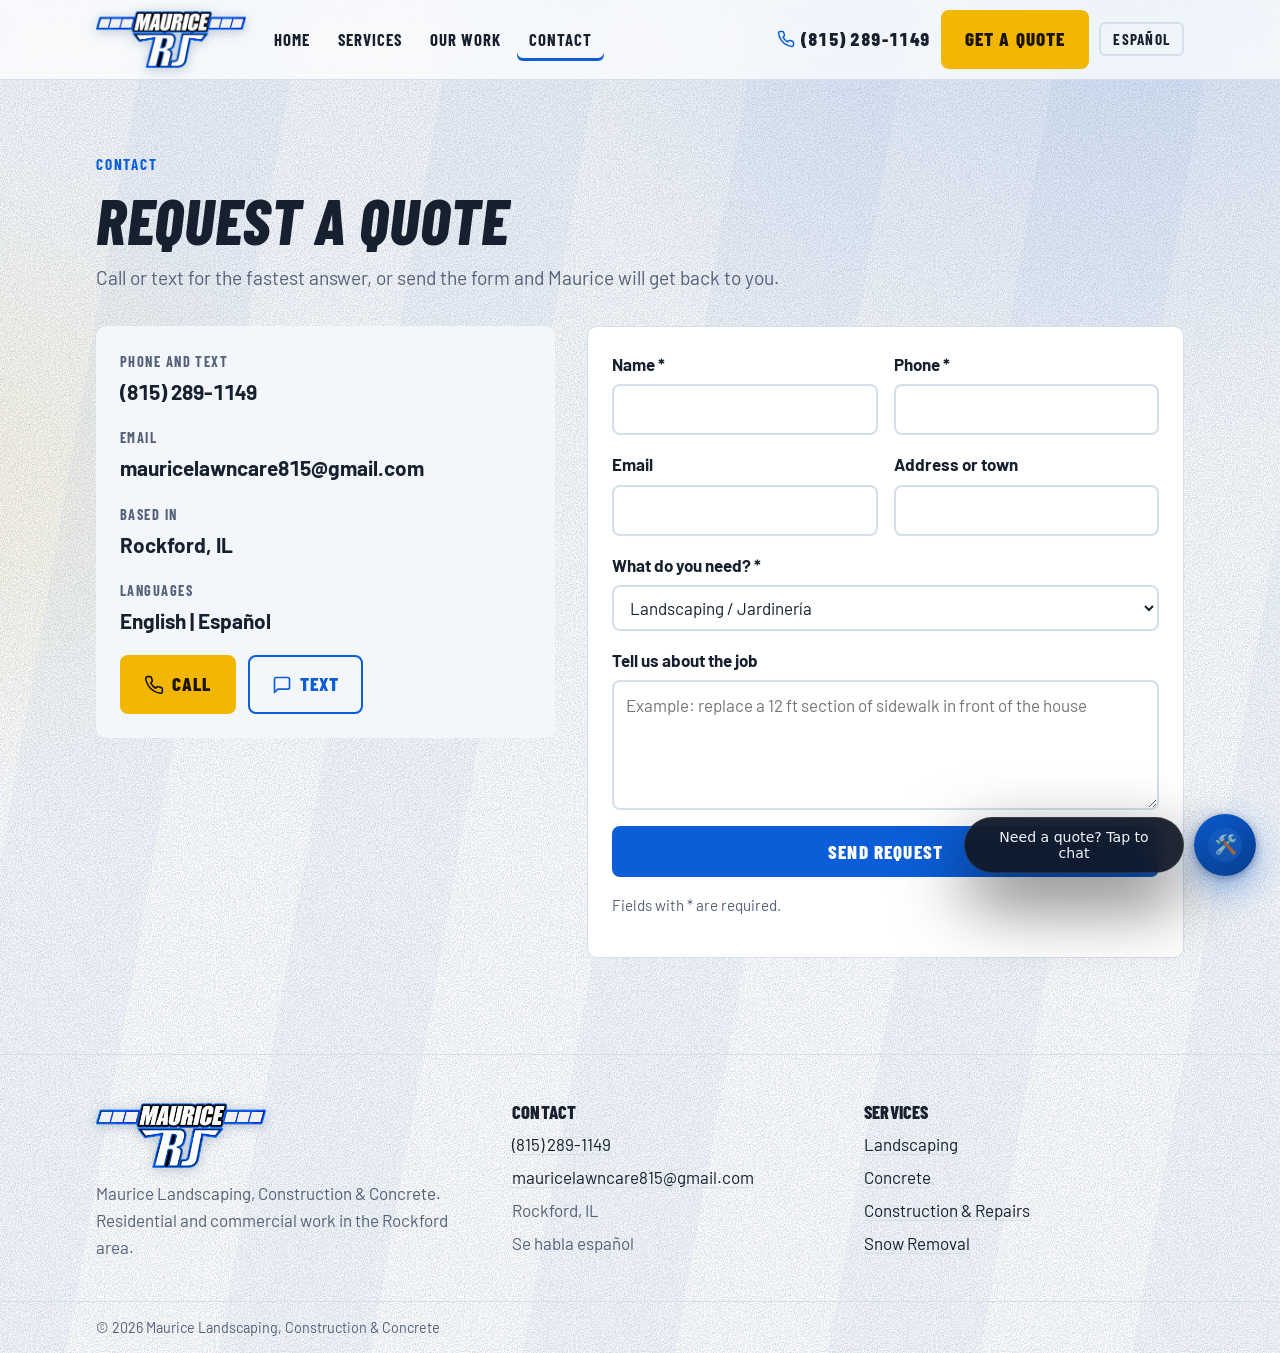
<file: contact.html>
<!doctype html>
<html lang="en" data-lang="en" data-title-en="Request a Quote | Maurice RJ" data-title-es="Pedir cotización | Maurice RJ">
<head>
  <meta charset="utf-8">
  <meta name="viewport" content="width=device-width, initial-scale=1, viewport-fit=cover">
  <title>Request a Quote | Maurice RJ</title>
  <meta name="robots" content="noindex"><!-- draft: remove at launch -->
  <meta name="description" content="Request a quote from Maurice Landscaping, Construction &amp; Concrete. Call or text (815) 289-1149.">
  <link rel="icon" type="image/png" href="images/logo-640.png">
  <link rel="preconnect" href="https://fonts.googleapis.com">
  <link rel="preconnect" href="https://fonts.gstatic.com" crossorigin>
  <link rel="stylesheet" href="https://fonts.googleapis.com/css2?family=Barlow+Condensed:ital,wght@0,700;0,800;1,700;1,800&family=Barlow:wght@400;600;700&display=swap">
  <link rel="stylesheet" href="styles.css?v=mvcvi8iu">
</head>
<body class="fluid">
  <header class="site-header">
    <div class="wrap">
      <a class="brand" href="index.html" aria-label="Maurice RJ home"><img src="images/logo-640.png" alt="Maurice RJ" width="640" height="242"></a>
      <nav class="nav" aria-label="Main">
        <a href="index.html"><span lang="en">Home</span><span lang="es">Inicio</span></a>
        <a href="services.html"><span lang="en">Services</span><span lang="es">Servicios</span></a>
        <a href="gallery.html"><span lang="en">Our Work</span><span lang="es">Trabajos</span></a>
        <a href="contact.html" aria-current="page"><span lang="en">Contact</span><span lang="es">Contacto</span></a>
      </nav>
      <div class="header-actions">
        <a class="header-phone" href="tel:+18152891149"><svg viewBox="0 0 24 24" fill="none" stroke="currentColor" stroke-width="2" stroke-linecap="round" stroke-linejoin="round" aria-hidden="true"><path d="M22 16.9v3a2 2 0 0 1-2.2 2 19.8 19.8 0 0 1-8.6-3.1 19.5 19.5 0 0 1-6-6A19.8 19.8 0 0 1 2.1 4.2 2 2 0 0 1 4.1 2h3a2 2 0 0 1 2 1.7c.1.9.4 1.8.7 2.7a2 2 0 0 1-.5 2.1L8 9.8a16 16 0 0 0 6 6l1.3-1.3a2 2 0 0 1 2.1-.4c.9.3 1.8.6 2.7.7a2 2 0 0 1 1.7 2z"/></svg><span>(815) 289-1149</span></a>
        <a class="btn btn-signal header-quote" href="contact.html"><span lang="en">Get a quote</span><span lang="es">Cotización</span></a>
        <button class="lang-toggle" type="button">Español</button>
      </div>
    </div>
  </header>

  <main>

    <section>
      <div class="wrap">
        <div class="section-head">
          <span class="eyebrow"><span lang="en">Contact</span><span lang="es">Contacto</span></span>
          <h1 lang="en">Request a quote</h1><h1 lang="es">Pida una cotización</h1>
          <p lang="en" class="lead">Call or text for the fastest answer, or send the form and Maurice will get back to you.</p><p lang="es" class="lead">Llame o mande texto para una respuesta rápida, o mande el formulario y Maurice le contestará.</p>
        </div>
        <div class="contact-grid">
          <div class="contact-card">
            <div class="contact-line"><span class="k"><span lang="en">Phone and text</span><span lang="es">Teléfono y texto</span></span><span class="v"><a href="tel:+18152891149">(815) 289-1149</a></span></div>
            <div class="contact-line"><span class="k">Email</span><span class="v"><a href="mailto:mauricelawncare815@gmail.com">mauricelawncare815@gmail.com</a></span></div>
            <div class="contact-line"><span class="k"><span lang="en">Based in</span><span lang="es">Ubicados en</span></span><span class="v">Rockford, IL</span></div>
            <div class="contact-line"><span class="k"><span lang="en">Languages</span><span lang="es">Idiomas</span></span><span class="v">English | Español</span></div>
            
      <div class="btn-row">
        <a class="btn btn-signal" href="tel:+18152891149"><svg viewBox="0 0 24 24" fill="none" stroke="currentColor" stroke-width="2" stroke-linecap="round" stroke-linejoin="round" aria-hidden="true"><path d="M22 16.9v3a2 2 0 0 1-2.2 2 19.8 19.8 0 0 1-8.6-3.1 19.5 19.5 0 0 1-6-6A19.8 19.8 0 0 1 2.1 4.2 2 2 0 0 1 4.1 2h3a2 2 0 0 1 2 1.7c.1.9.4 1.8.7 2.7a2 2 0 0 1-.5 2.1L8 9.8a16 16 0 0 0 6 6l1.3-1.3a2 2 0 0 1 2.1-.4c.9.3 1.8.6 2.7.7a2 2 0 0 1 1.7 2z"/></svg><span lang="en">Call</span><span lang="es">Llamar</span></a>
        <a class="btn btn-outline" href="sms:+18152891149"><svg viewBox="0 0 24 24" fill="none" stroke="currentColor" stroke-width="2" stroke-linecap="round" stroke-linejoin="round" aria-hidden="true"><path d="M21 15a2 2 0 0 1-2 2H7l-4 4V5a2 2 0 0 1 2-2h14a2 2 0 0 1 2 2z"/></svg><span lang="en">Text</span><span lang="es">Mensaje</span></a>
      </div>
          </div>
          <form id="quote-form" novalidate>
            <div class="field-row">
              <div class="field"><label for="name"><span lang="en">Name</span><span lang="es">Nombre</span> *</label><input id="name" name="name" autocomplete="name" required></div>
              <div class="field"><label for="phone"><span lang="en">Phone</span><span lang="es">Teléfono</span> *</label><input id="phone" name="phone" type="tel" autocomplete="tel" required></div>
            </div>
            <div class="field-row">
              <div class="field"><label for="email">Email</label><input id="email" name="email" type="email" autocomplete="email"></div>
              <div class="field"><label for="address"><span lang="en">Address or town</span><span lang="es">Dirección o ciudad</span></label><input id="address" name="address" autocomplete="street-address"></div>
            </div>
            <div class="field">
              <label for="service"><span lang="en">What do you need?</span><span lang="es">¿Qué necesita?</span> *</label>
              <select id="service" name="service" required>
                <option value="Landscaping">Landscaping / Jardinería</option>
                <option value="Concrete">Concrete / Concreto</option>
                <option value="Construction or repairs">Construction or repairs / Construcción o reparaciones</option>
                <option value="Snow removal">Snow removal / Limpieza de nieve</option>
                <option value="HOA or commercial contract">HOA or commercial contract / Contrato para asociación o comercial</option>
                <option value="Other">Other / Otro</option>
              </select>
            </div>
            <div class="field">
              <label for="message"><span lang="en">Tell us about the job</span><span lang="es">Cuéntenos del trabajo</span></label>
              <textarea id="message" name="message" data-ph-en="Example: replace a 12 ft section of sidewalk in front of the house" data-ph-es="Ejemplo: cambiar 12 pies de banqueta enfrente de la casa"></textarea>
            </div>
            <button class="btn btn-primary" type="submit"><span lang="en">Send request</span><span lang="es">Enviar solicitud</span></button>
            <p lang="en" class="form-note">Fields with * are required.</p><p lang="es" class="form-note">Los campos con * son obligatorios.</p>
            <p class="form-status" id="form-status" role="status" aria-live="polite"></p>
          </form>
        </div>
      </div>
    </section>
  </main>

  <footer class="site-footer">
    <div class="wrap">
      <div style="display:grid;gap:12px;align-content:start">
        <img src="images/logo-640.png" alt="Maurice RJ" width="640" height="242">
        <p lang="en">Maurice Landscaping, Construction &amp; Concrete. Residential and commercial work in the Rockford area.</p><p lang="es">Maurice Landscaping, Construction &amp; Concrete. Trabajos residenciales y comerciales en el área de Rockford.</p>
      </div>
      <div>
        <h3><span lang="en">Contact</span><span lang="es">Contacto</span></h3>
        <ul>
          <li><a href="tel:+18152891149">(815) 289-1149</a></li>
          <li><a href="mailto:mauricelawncare815@gmail.com">mauricelawncare815@gmail.com</a></li>
          <li>Rockford, IL</li>
          <li><span lang="en">Se habla español</span><span lang="es">Se habla español</span></li>
        </ul>
      </div>
      <div>
        <h3><span lang="en">Services</span><span lang="es">Servicios</span></h3>
        <ul>
          <li><a href="services.html#landscaping"><span lang="en">Landscaping</span><span lang="es">Jardinería</span></a></li>
          <li><a href="services.html#concrete"><span lang="en">Concrete</span><span lang="es">Concreto</span></a></li>
          <li><a href="services.html#repairs"><span lang="en">Construction &amp; Repairs</span><span lang="es">Construcción y reparaciones</span></a></li>
          <li><a href="services.html#snow"><span lang="en">Snow Removal</span><span lang="es">Limpieza de nieve</span></a></li>
        </ul>
      </div>
    </div>
    <div class="copyright"><div class="wrap">&copy; <span id="year">2026</span> Maurice Landscaping, Construction &amp; Concrete</div></div>
  </footer>

  <div class="mobile-bar">
    <a class="btn btn-signal" href="tel:+18152891149"><svg viewBox="0 0 24 24" fill="none" stroke="currentColor" stroke-width="2" stroke-linecap="round" stroke-linejoin="round" aria-hidden="true"><path d="M22 16.9v3a2 2 0 0 1-2.2 2 19.8 19.8 0 0 1-8.6-3.1 19.5 19.5 0 0 1-6-6A19.8 19.8 0 0 1 2.1 4.2 2 2 0 0 1 4.1 2h3a2 2 0 0 1 2 1.7c.1.9.4 1.8.7 2.7a2 2 0 0 1-.5 2.1L8 9.8a16 16 0 0 0 6 6l1.3-1.3a2 2 0 0 1 2.1-.4c.9.3 1.8.6 2.7.7a2 2 0 0 1 1.7 2z"/></svg><span lang="en">Call</span><span lang="es">Llamar</span></a>
    <a class="btn btn-primary" href="sms:+18152891149"><svg viewBox="0 0 24 24" fill="none" stroke="currentColor" stroke-width="2" stroke-linecap="round" stroke-linejoin="round" aria-hidden="true"><path d="M21 15a2 2 0 0 1-2 2H7l-4 4V5a2 2 0 0 1 2-2h14a2 2 0 0 1 2 2z"/></svg><span lang="en">Text</span><span lang="es">Mensaje</span></a>
  </div>

  <script src="site.js?v=mvcvi8iu"></script>
  <script src="bizbot-static.js?v=mvcvi8iu" data-config="bizbot-config.json" defer></script>
</body>
</html>
</file>
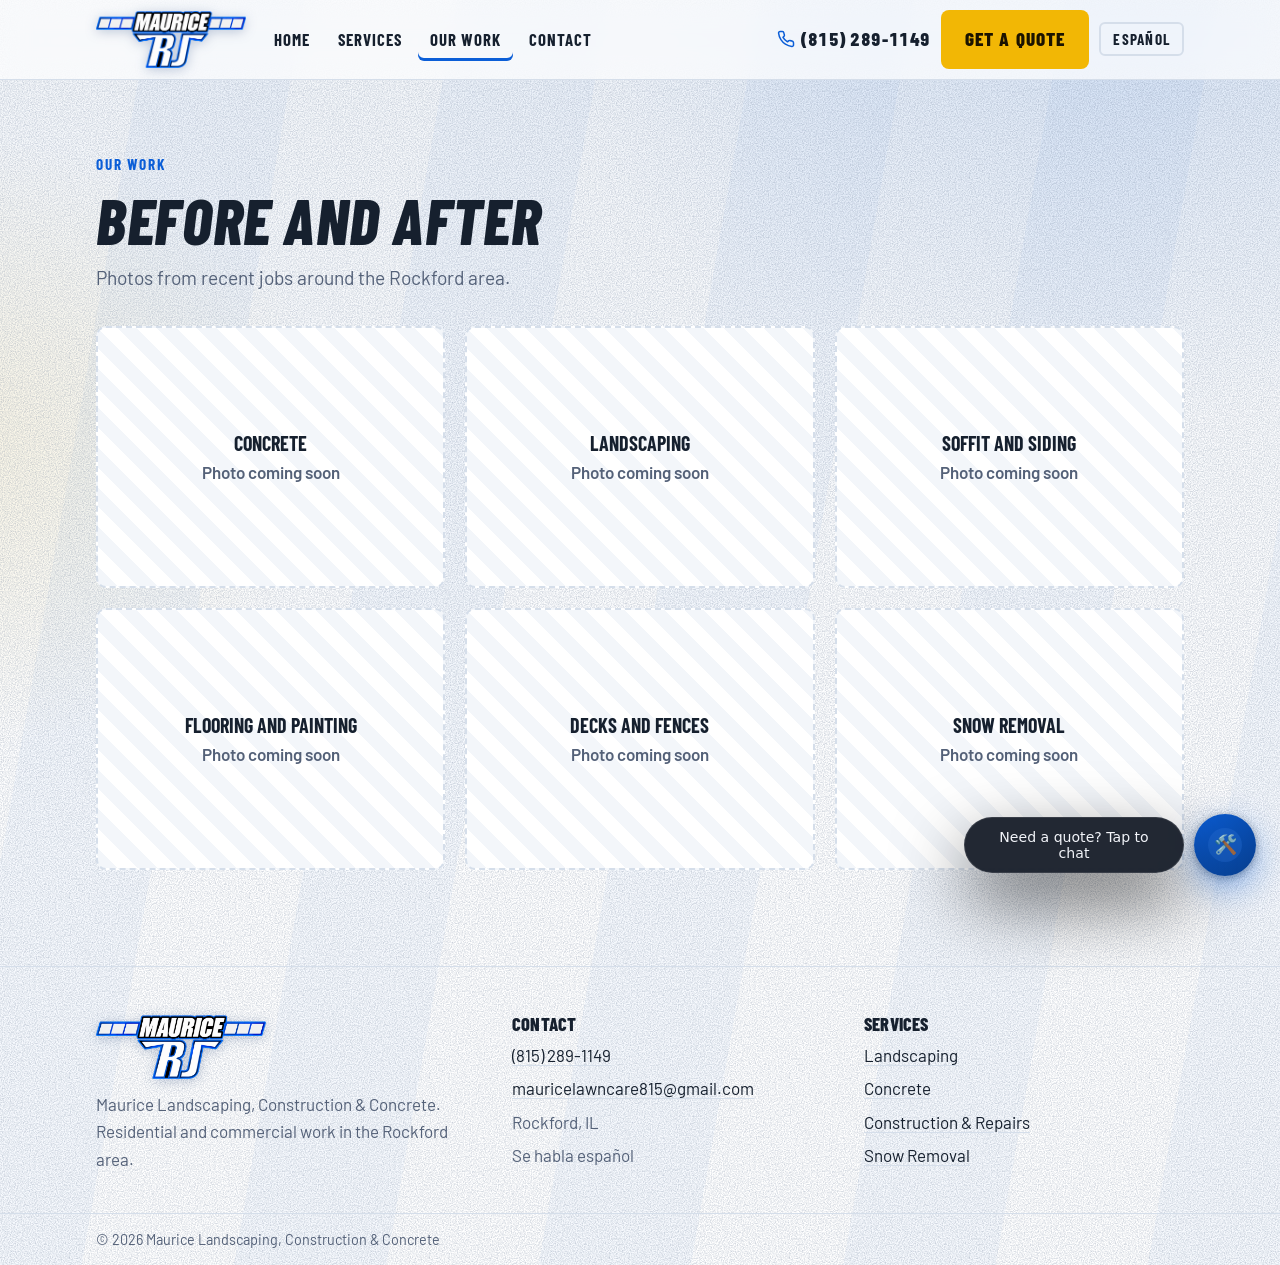
<file: gallery.html>
<!doctype html>
<html lang="en" data-lang="en" data-title-en="Our Work | Maurice RJ" data-title-es="Trabajos | Maurice RJ">
<head>
  <meta charset="utf-8">
  <meta name="viewport" content="width=device-width, initial-scale=1, viewport-fit=cover">
  <title>Our Work | Maurice RJ</title>
  <meta name="robots" content="noindex"><!-- draft: remove at launch -->
  <meta name="description" content="Photos of landscaping, concrete and repair jobs by Maurice RJ in the Rockford area.">
  <link rel="icon" type="image/png" href="images/logo-640.png">
  <link rel="preconnect" href="https://fonts.googleapis.com">
  <link rel="preconnect" href="https://fonts.gstatic.com" crossorigin>
  <link rel="stylesheet" href="https://fonts.googleapis.com/css2?family=Barlow+Condensed:ital,wght@0,700;0,800;1,700;1,800&family=Barlow:wght@400;600;700&display=swap">
  <link rel="stylesheet" href="styles.css?v=mvcvi8iu">
</head>
<body class="fluid">
  <header class="site-header">
    <div class="wrap">
      <a class="brand" href="index.html" aria-label="Maurice RJ home"><img src="images/logo-640.png" alt="Maurice RJ" width="640" height="242"></a>
      <nav class="nav" aria-label="Main">
        <a href="index.html"><span lang="en">Home</span><span lang="es">Inicio</span></a>
        <a href="services.html"><span lang="en">Services</span><span lang="es">Servicios</span></a>
        <a href="gallery.html" aria-current="page"><span lang="en">Our Work</span><span lang="es">Trabajos</span></a>
        <a href="contact.html"><span lang="en">Contact</span><span lang="es">Contacto</span></a>
      </nav>
      <div class="header-actions">
        <a class="header-phone" href="tel:+18152891149"><svg viewBox="0 0 24 24" fill="none" stroke="currentColor" stroke-width="2" stroke-linecap="round" stroke-linejoin="round" aria-hidden="true"><path d="M22 16.9v3a2 2 0 0 1-2.2 2 19.8 19.8 0 0 1-8.6-3.1 19.5 19.5 0 0 1-6-6A19.8 19.8 0 0 1 2.1 4.2 2 2 0 0 1 4.1 2h3a2 2 0 0 1 2 1.7c.1.9.4 1.8.7 2.7a2 2 0 0 1-.5 2.1L8 9.8a16 16 0 0 0 6 6l1.3-1.3a2 2 0 0 1 2.1-.4c.9.3 1.8.6 2.7.7a2 2 0 0 1 1.7 2z"/></svg><span>(815) 289-1149</span></a>
        <a class="btn btn-signal header-quote" href="contact.html"><span lang="en">Get a quote</span><span lang="es">Cotización</span></a>
        <button class="lang-toggle" type="button">Español</button>
      </div>
    </div>
  </header>

  <main>

    <section>
      <div class="wrap">
        <div class="section-head">
          <span class="eyebrow"><span lang="en">Our work</span><span lang="es">Nuestros trabajos</span></span>
          <h1 lang="en">Before and after</h1><h1 lang="es">Antes y después</h1>
          <p lang="en" class="lead">Photos from recent jobs around the Rockford area.</p><p lang="es" class="lead">Fotos de trabajos recientes en el área de Rockford.</p>
        </div>
        <div class="grid grid-3">
          
          <div class="photo"><div><strong><span lang="en">Concrete</span><span lang="es">Concreto</span></strong><span lang="en">Photo coming soon</span><span lang="es">Foto próximamente</span></div></div>
          <div class="photo"><div><strong><span lang="en">Landscaping</span><span lang="es">Jardinería</span></strong><span lang="en">Photo coming soon</span><span lang="es">Foto próximamente</span></div></div>
          <div class="photo"><div><strong><span lang="en">Soffit and siding</span><span lang="es">Aleros y revestimiento</span></strong><span lang="en">Photo coming soon</span><span lang="es">Foto próximamente</span></div></div>
          <div class="photo"><div><strong><span lang="en">Flooring and painting</span><span lang="es">Pisos y pintura</span></strong><span lang="en">Photo coming soon</span><span lang="es">Foto próximamente</span></div></div>
          <div class="photo"><div><strong><span lang="en">Decks and fences</span><span lang="es">Terrazas y cercas</span></strong><span lang="en">Photo coming soon</span><span lang="es">Foto próximamente</span></div></div>
          <div class="photo"><div><strong><span lang="en">Snow removal</span><span lang="es">Limpieza de nieve</span></strong><span lang="en">Photo coming soon</span><span lang="es">Foto próximamente</span></div></div>
        </div>
      </div>
    </section>
  </main>

  <footer class="site-footer">
    <div class="wrap">
      <div style="display:grid;gap:12px;align-content:start">
        <img src="images/logo-640.png" alt="Maurice RJ" width="640" height="242">
        <p lang="en">Maurice Landscaping, Construction &amp; Concrete. Residential and commercial work in the Rockford area.</p><p lang="es">Maurice Landscaping, Construction &amp; Concrete. Trabajos residenciales y comerciales en el área de Rockford.</p>
      </div>
      <div>
        <h3><span lang="en">Contact</span><span lang="es">Contacto</span></h3>
        <ul>
          <li><a href="tel:+18152891149">(815) 289-1149</a></li>
          <li><a href="mailto:mauricelawncare815@gmail.com">mauricelawncare815@gmail.com</a></li>
          <li>Rockford, IL</li>
          <li><span lang="en">Se habla español</span><span lang="es">Se habla español</span></li>
        </ul>
      </div>
      <div>
        <h3><span lang="en">Services</span><span lang="es">Servicios</span></h3>
        <ul>
          <li><a href="services.html#landscaping"><span lang="en">Landscaping</span><span lang="es">Jardinería</span></a></li>
          <li><a href="services.html#concrete"><span lang="en">Concrete</span><span lang="es">Concreto</span></a></li>
          <li><a href="services.html#repairs"><span lang="en">Construction &amp; Repairs</span><span lang="es">Construcción y reparaciones</span></a></li>
          <li><a href="services.html#snow"><span lang="en">Snow Removal</span><span lang="es">Limpieza de nieve</span></a></li>
        </ul>
      </div>
    </div>
    <div class="copyright"><div class="wrap">&copy; <span id="year">2026</span> Maurice Landscaping, Construction &amp; Concrete</div></div>
  </footer>

  <div class="mobile-bar">
    <a class="btn btn-signal" href="tel:+18152891149"><svg viewBox="0 0 24 24" fill="none" stroke="currentColor" stroke-width="2" stroke-linecap="round" stroke-linejoin="round" aria-hidden="true"><path d="M22 16.9v3a2 2 0 0 1-2.2 2 19.8 19.8 0 0 1-8.6-3.1 19.5 19.5 0 0 1-6-6A19.8 19.8 0 0 1 2.1 4.2 2 2 0 0 1 4.1 2h3a2 2 0 0 1 2 1.7c.1.9.4 1.8.7 2.7a2 2 0 0 1-.5 2.1L8 9.8a16 16 0 0 0 6 6l1.3-1.3a2 2 0 0 1 2.1-.4c.9.3 1.8.6 2.7.7a2 2 0 0 1 1.7 2z"/></svg><span lang="en">Call</span><span lang="es">Llamar</span></a>
    <a class="btn btn-primary" href="sms:+18152891149"><svg viewBox="0 0 24 24" fill="none" stroke="currentColor" stroke-width="2" stroke-linecap="round" stroke-linejoin="round" aria-hidden="true"><path d="M21 15a2 2 0 0 1-2 2H7l-4 4V5a2 2 0 0 1 2-2h14a2 2 0 0 1 2 2z"/></svg><span lang="en">Text</span><span lang="es">Mensaje</span></a>
  </div>

  <script src="site.js?v=mvcvi8iu"></script>
  <script src="bizbot-static.js?v=mvcvi8iu" data-config="bizbot-config.json" defer></script>
</body>
</html>
</file>
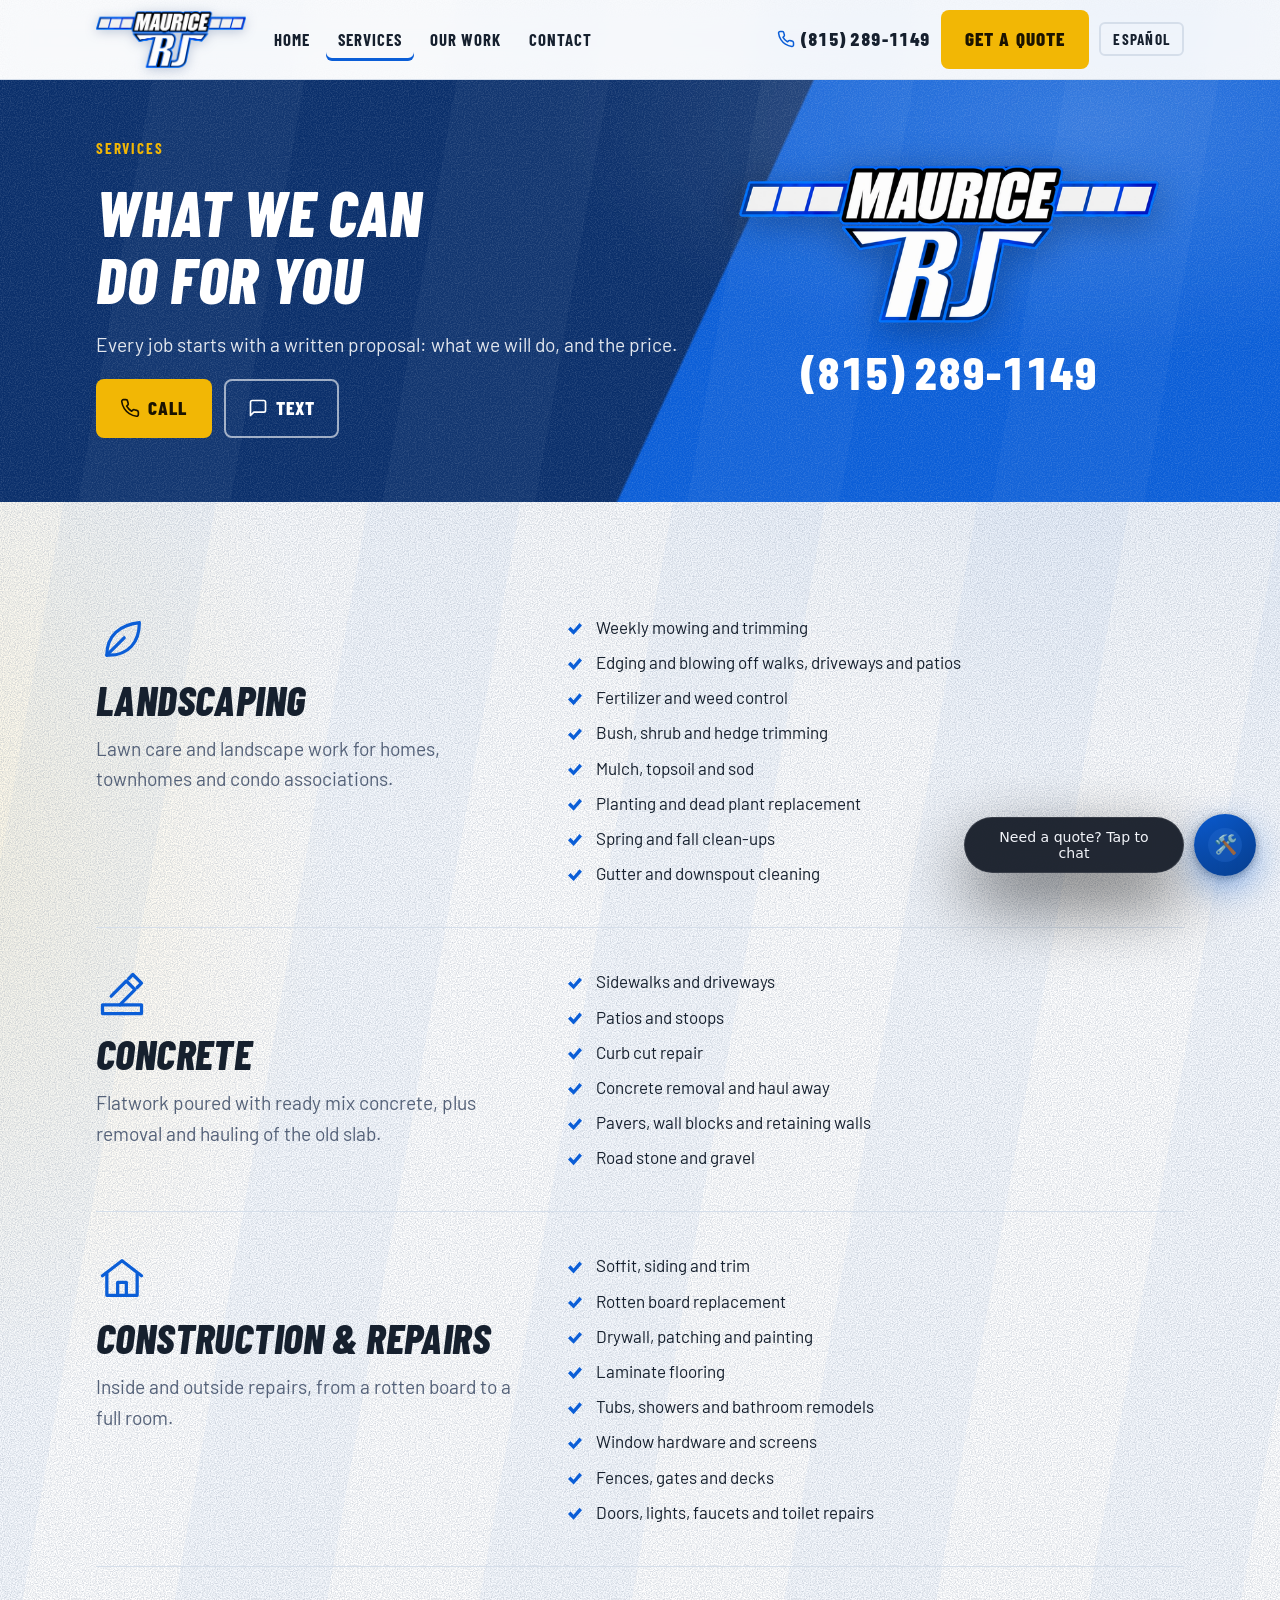
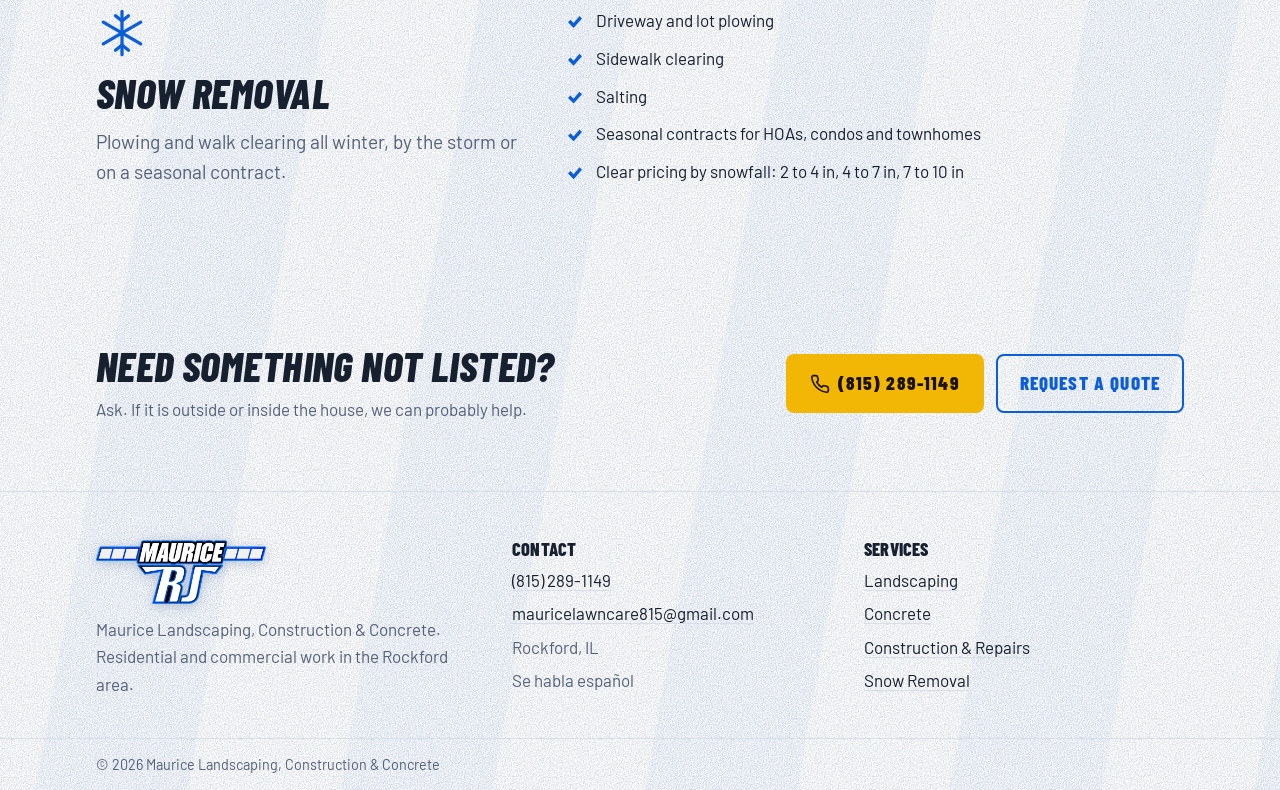
<file: services.html>
<!doctype html>
<html lang="en" data-lang="en" data-title-en="Services | Maurice RJ" data-title-es="Servicios | Maurice RJ">
<head>
  <meta charset="utf-8">
  <meta name="viewport" content="width=device-width, initial-scale=1, viewport-fit=cover">
  <title>Services | Maurice RJ</title>
  <meta name="robots" content="noindex"><!-- draft: remove at launch -->
  <meta name="description" content="Landscaping, concrete, construction and repairs, and snow removal in Rockford, Loves Park, Roscoe and nearby towns.">
  <link rel="icon" type="image/png" href="images/logo-640.png">
  <link rel="preconnect" href="https://fonts.googleapis.com">
  <link rel="preconnect" href="https://fonts.gstatic.com" crossorigin>
  <link rel="stylesheet" href="https://fonts.googleapis.com/css2?family=Barlow+Condensed:ital,wght@0,700;0,800;1,700;1,800&family=Barlow:wght@400;600;700&display=swap">
  <link rel="stylesheet" href="styles.css?v=mvcvi8iu">
</head>
<body class="fluid">
  <header class="site-header">
    <div class="wrap">
      <a class="brand" href="index.html" aria-label="Maurice RJ home"><img src="images/logo-640.png" alt="Maurice RJ" width="640" height="242"></a>
      <nav class="nav" aria-label="Main">
        <a href="index.html"><span lang="en">Home</span><span lang="es">Inicio</span></a>
        <a href="services.html" aria-current="page"><span lang="en">Services</span><span lang="es">Servicios</span></a>
        <a href="gallery.html"><span lang="en">Our Work</span><span lang="es">Trabajos</span></a>
        <a href="contact.html"><span lang="en">Contact</span><span lang="es">Contacto</span></a>
      </nav>
      <div class="header-actions">
        <a class="header-phone" href="tel:+18152891149"><svg viewBox="0 0 24 24" fill="none" stroke="currentColor" stroke-width="2" stroke-linecap="round" stroke-linejoin="round" aria-hidden="true"><path d="M22 16.9v3a2 2 0 0 1-2.2 2 19.8 19.8 0 0 1-8.6-3.1 19.5 19.5 0 0 1-6-6A19.8 19.8 0 0 1 2.1 4.2 2 2 0 0 1 4.1 2h3a2 2 0 0 1 2 1.7c.1.9.4 1.8.7 2.7a2 2 0 0 1-.5 2.1L8 9.8a16 16 0 0 0 6 6l1.3-1.3a2 2 0 0 1 2.1-.4c.9.3 1.8.6 2.7.7a2 2 0 0 1 1.7 2z"/></svg><span>(815) 289-1149</span></a>
        <a class="btn btn-signal header-quote" href="contact.html"><span lang="en">Get a quote</span><span lang="es">Cotización</span></a>
        <button class="lang-toggle" type="button">Español</button>
      </div>
    </div>
  </header>

  <main>

    <div class="hero">
      <div class="wrap">
        <div class="hero-copy">
          <span class="eyebrow"><span lang="en">Services</span><span lang="es">Servicios</span></span>
          <h1 lang="en">What we can do for you</h1><h1 lang="es">Lo que podemos hacer por usted</h1>
          <p lang="en">Every job starts with a written proposal: what we will do, and the price.</p><p lang="es">Cada trabajo empieza con una propuesta por escrito: lo que haremos y el precio.</p>
          
      <div class="btn-row">
        <a class="btn btn-signal" href="tel:+18152891149"><svg viewBox="0 0 24 24" fill="none" stroke="currentColor" stroke-width="2" stroke-linecap="round" stroke-linejoin="round" aria-hidden="true"><path d="M22 16.9v3a2 2 0 0 1-2.2 2 19.8 19.8 0 0 1-8.6-3.1 19.5 19.5 0 0 1-6-6A19.8 19.8 0 0 1 2.1 4.2 2 2 0 0 1 4.1 2h3a2 2 0 0 1 2 1.7c.1.9.4 1.8.7 2.7a2 2 0 0 1-.5 2.1L8 9.8a16 16 0 0 0 6 6l1.3-1.3a2 2 0 0 1 2.1-.4c.9.3 1.8.6 2.7.7a2 2 0 0 1 1.7 2z"/></svg><span lang="en">Call</span><span lang="es">Llamar</span></a>
        <a class="btn btn-ghost" href="sms:+18152891149"><svg viewBox="0 0 24 24" fill="none" stroke="currentColor" stroke-width="2" stroke-linecap="round" stroke-linejoin="round" aria-hidden="true"><path d="M21 15a2 2 0 0 1-2 2H7l-4 4V5a2 2 0 0 1 2-2h14a2 2 0 0 1 2 2z"/></svg><span lang="en">Text</span><span lang="es">Mensaje</span></a>
      </div>
        </div>
        <div class="hero-badge">
          <img src="images/logo-640.png" alt="Maurice RJ logo" width="640" height="242">
          <a class="phone-big" href="tel:+18152891149">(815) 289-1149</a>
        </div>
      </div>
    </div>
    <section>
      <div class="wrap">
        
        <div class="service-detail" id="landscaping">
          <div class="label">
            <svg class="icon" style="width:52px;height:52px;color:var(--blue)" viewBox="0 0 48 48" fill="none" stroke="currentColor" stroke-width="3" stroke-linecap="round" stroke-linejoin="round" aria-hidden="true"><path d="M10 38C10 20 22 10 40 8c0 18-10 30-28 30z"/><path d="M10 38l16-16"/></svg>
            <h2><span lang="en">Landscaping</span><span lang="es">Jardinería</span></h2>
            <p lang="en" class="lead">Lawn care and landscape work for homes, townhomes and condo associations.</p><p lang="es" class="lead">Cuidado del jardín y trabajos de jardinería para casas, casas adosadas y condominios.</p>
          </div>
          <ul class="checklist">
            <li><span lang="en">Weekly mowing and trimming</span><span lang="es">Corte y orillado semanal</span></li>
            <li><span lang="en">Edging and blowing off walks, driveways and patios</span><span lang="es">Orillado y soplado de banquetas, entradas y patios</span></li>
            <li><span lang="en">Fertilizer and weed control</span><span lang="es">Fertilizante y control de maleza</span></li>
            <li><span lang="en">Bush, shrub and hedge trimming</span><span lang="es">Poda de arbustos y setos</span></li>
            <li><span lang="en">Mulch, topsoil and sod</span><span lang="es">Mantillo, tierra y pasto en rollo</span></li>
            <li><span lang="en">Planting and dead plant replacement</span><span lang="es">Plantar y cambiar plantas muertas</span></li>
            <li><span lang="en">Spring and fall clean-ups</span><span lang="es">Limpieza de primavera y otoño</span></li>
            <li><span lang="en">Gutter and downspout cleaning</span><span lang="es">Limpieza de canaletas y bajantes</span></li>
          </ul>
        </div>
        <div class="service-detail" id="concrete">
          <div class="label">
            <svg class="icon" style="width:52px;height:52px;color:var(--blue)" viewBox="0 0 48 48" fill="none" stroke="currentColor" stroke-width="3" stroke-linecap="round" stroke-linejoin="round" aria-hidden="true"><path d="M6 34h36v8H6z"/><path d="M14 26l14-14 8 8-14 14"/><path d="M30 10l4-4 8 8-4 4"/></svg>
            <h2><span lang="en">Concrete</span><span lang="es">Concreto</span></h2>
            <p lang="en" class="lead">Flatwork poured with ready mix concrete, plus removal and hauling of the old slab.</p><p lang="es" class="lead">Losas, banquetas y entradas de concreto premezclado, y retiro del concreto viejo.</p>
          </div>
          <ul class="checklist">
            <li><span lang="en">Sidewalks and driveways</span><span lang="es">Banquetas y entradas</span></li>
            <li><span lang="en">Patios and stoops</span><span lang="es">Patios y escalones</span></li>
            <li><span lang="en">Curb cut repair</span><span lang="es">Reparación de rampas de banqueta</span></li>
            <li><span lang="en">Concrete removal and haul away</span><span lang="es">Quitar y retirar concreto</span></li>
            <li><span lang="en">Pavers, wall blocks and retaining walls</span><span lang="es">Adoquines, bloques y muros de contención</span></li>
            <li><span lang="en">Road stone and gravel</span><span lang="es">Piedra y grava</span></li>
          </ul>
        </div>
        <div class="service-detail" id="repairs">
          <div class="label">
            <svg class="icon" style="width:52px;height:52px;color:var(--blue)" viewBox="0 0 48 48" fill="none" stroke="currentColor" stroke-width="3" stroke-linecap="round" stroke-linejoin="round" aria-hidden="true"><path d="M6 22L24 8l18 14"/><path d="M10 20v20h28V20"/><path d="M20 40V28h8v12"/></svg>
            <h2><span lang="en">Construction &amp; Repairs</span><span lang="es">Construcción y reparaciones</span></h2>
            <p lang="en" class="lead">Inside and outside repairs, from a rotten board to a full room.</p><p lang="es" class="lead">Reparaciones por dentro y por fuera, desde una tabla podrida hasta un cuarto completo.</p>
          </div>
          <ul class="checklist">
            <li><span lang="en">Soffit, siding and trim</span><span lang="es">Aleros, revestimiento y molduras</span></li>
            <li><span lang="en">Rotten board replacement</span><span lang="es">Cambio de madera podrida</span></li>
            <li><span lang="en">Drywall, patching and painting</span><span lang="es">Tablaroca, resanes y pintura</span></li>
            <li><span lang="en">Laminate flooring</span><span lang="es">Piso laminado</span></li>
            <li><span lang="en">Tubs, showers and bathroom remodels</span><span lang="es">Tinas, regaderas y remodelación de baños</span></li>
            <li><span lang="en">Window hardware and screens</span><span lang="es">Herrajes y mallas de ventanas</span></li>
            <li><span lang="en">Fences, gates and decks</span><span lang="es">Cercas, portones y terrazas</span></li>
            <li><span lang="en">Doors, lights, faucets and toilet repairs</span><span lang="es">Puertas, lámparas, llaves de agua y sanitarios</span></li>
          </ul>
        </div>
        <div class="service-detail" id="snow">
          <div class="label">
            <svg class="icon" style="width:52px;height:52px;color:var(--blue)" viewBox="0 0 48 48" fill="none" stroke="currentColor" stroke-width="3" stroke-linecap="round" stroke-linejoin="round" aria-hidden="true"><path d="M24 4v40M6.7 14l34.6 20M6.7 34l34.6-20"/><path d="M18 8l6 5 6-5M18 40l6-5 6 5"/></svg>
            <h2><span lang="en">Snow Removal</span><span lang="es">Limpieza de nieve</span></h2>
            <p lang="en" class="lead">Plowing and walk clearing all winter, by the storm or on a seasonal contract.</p><p lang="es" class="lead">Quitamos nieve todo el invierno, por nevada o con contrato de temporada.</p>
          </div>
          <ul class="checklist">
            <li><span lang="en">Driveway and lot plowing</span><span lang="es">Quitar nieve de entradas y estacionamientos</span></li>
            <li><span lang="en">Sidewalk clearing</span><span lang="es">Limpieza de banquetas</span></li>
            <li><span lang="en">Salting</span><span lang="es">Sal en banquetas y entradas</span></li>
            <li><span lang="en">Seasonal contracts for HOAs, condos and townhomes</span><span lang="es">Contratos de temporada para asociaciones y condominios</span></li>
            <li><span lang="en">Clear pricing by snowfall: 2 to 4 in, 4 to 7 in, 7 to 10 in</span><span lang="es">Precios claros por nevada: 2 a 4, 4 a 7 y 7 a 10 pulgadas</span></li>
          </ul>
        </div>
      </div>
    </section>
    <div class="cta">
      <div class="wrap">
        <div style="display:grid;gap:8px;min-width:0">
          <h2 lang="en">Need something not listed?</h2><h2 lang="es">¿Necesita algo que no está aquí?</h2>
          <p lang="en">Ask. If it is outside or inside the house, we can probably help.</p><p lang="es">Pregúntenos. Dentro o fuera de la casa, lo más seguro es que podamos ayudarle.</p>
        </div>
        <div class="btn-row">
          <a class="btn btn-signal" href="tel:+18152891149"><svg viewBox="0 0 24 24" fill="none" stroke="currentColor" stroke-width="2" stroke-linecap="round" stroke-linejoin="round" aria-hidden="true"><path d="M22 16.9v3a2 2 0 0 1-2.2 2 19.8 19.8 0 0 1-8.6-3.1 19.5 19.5 0 0 1-6-6A19.8 19.8 0 0 1 2.1 4.2 2 2 0 0 1 4.1 2h3a2 2 0 0 1 2 1.7c.1.9.4 1.8.7 2.7a2 2 0 0 1-.5 2.1L8 9.8a16 16 0 0 0 6 6l1.3-1.3a2 2 0 0 1 2.1-.4c.9.3 1.8.6 2.7.7a2 2 0 0 1 1.7 2z"/></svg>(815) 289-1149</a>
          <a class="btn btn-ghost" href="contact.html"><span lang="en">Request a quote</span><span lang="es">Pedir cotización</span></a>
        </div>
      </div>
    </div>
  </main>

  <footer class="site-footer">
    <div class="wrap">
      <div style="display:grid;gap:12px;align-content:start">
        <img src="images/logo-640.png" alt="Maurice RJ" width="640" height="242">
        <p lang="en">Maurice Landscaping, Construction &amp; Concrete. Residential and commercial work in the Rockford area.</p><p lang="es">Maurice Landscaping, Construction &amp; Concrete. Trabajos residenciales y comerciales en el área de Rockford.</p>
      </div>
      <div>
        <h3><span lang="en">Contact</span><span lang="es">Contacto</span></h3>
        <ul>
          <li><a href="tel:+18152891149">(815) 289-1149</a></li>
          <li><a href="mailto:mauricelawncare815@gmail.com">mauricelawncare815@gmail.com</a></li>
          <li>Rockford, IL</li>
          <li><span lang="en">Se habla español</span><span lang="es">Se habla español</span></li>
        </ul>
      </div>
      <div>
        <h3><span lang="en">Services</span><span lang="es">Servicios</span></h3>
        <ul>
          <li><a href="services.html#landscaping"><span lang="en">Landscaping</span><span lang="es">Jardinería</span></a></li>
          <li><a href="services.html#concrete"><span lang="en">Concrete</span><span lang="es">Concreto</span></a></li>
          <li><a href="services.html#repairs"><span lang="en">Construction &amp; Repairs</span><span lang="es">Construcción y reparaciones</span></a></li>
          <li><a href="services.html#snow"><span lang="en">Snow Removal</span><span lang="es">Limpieza de nieve</span></a></li>
        </ul>
      </div>
    </div>
    <div class="copyright"><div class="wrap">&copy; <span id="year">2026</span> Maurice Landscaping, Construction &amp; Concrete</div></div>
  </footer>

  <div class="mobile-bar">
    <a class="btn btn-signal" href="tel:+18152891149"><svg viewBox="0 0 24 24" fill="none" stroke="currentColor" stroke-width="2" stroke-linecap="round" stroke-linejoin="round" aria-hidden="true"><path d="M22 16.9v3a2 2 0 0 1-2.2 2 19.8 19.8 0 0 1-8.6-3.1 19.5 19.5 0 0 1-6-6A19.8 19.8 0 0 1 2.1 4.2 2 2 0 0 1 4.1 2h3a2 2 0 0 1 2 1.7c.1.9.4 1.8.7 2.7a2 2 0 0 1-.5 2.1L8 9.8a16 16 0 0 0 6 6l1.3-1.3a2 2 0 0 1 2.1-.4c.9.3 1.8.6 2.7.7a2 2 0 0 1 1.7 2z"/></svg><span lang="en">Call</span><span lang="es">Llamar</span></a>
    <a class="btn btn-primary" href="sms:+18152891149"><svg viewBox="0 0 24 24" fill="none" stroke="currentColor" stroke-width="2" stroke-linecap="round" stroke-linejoin="round" aria-hidden="true"><path d="M21 15a2 2 0 0 1-2 2H7l-4 4V5a2 2 0 0 1 2-2h14a2 2 0 0 1 2 2z"/></svg><span lang="en">Text</span><span lang="es">Mensaje</span></a>
  </div>

  <script src="site.js?v=mvcvi8iu"></script>
  <script src="bizbot-static.js?v=mvcvi8iu" data-config="bizbot-config.json" defer></script>
</body>
</html>
</file>
<file: styles.css>
/* Maurice RJ website
   Layout: bold blue header band with the logo, wide content column, sturdy cards for services,
   big tap targets for Call / Text. Headings echo the slanted logo lettering. */
#bizbot-root { --bizbot-bottom: 24px; --bizbot-bottom-mobile: calc(84px + env(safe-area-inset-bottom, 0px)); }
:root {
  --blue: #0b5ed7;        /* logo blue, main accent */
  --blue-deep: #0a2f6b;   /* header band, footer */
  --ink: #16202e;         /* body text */
  --muted: #546178;       /* secondary text, blue-biased gray */
  --line: #d5deea;        /* borders */
  --surface: #f3f6fa;     /* concrete-light panels */
  --bg: #ffffff;
  --card: #ffffff;
  --on-blue: #ffffff;
  --signal: #f2b705;      /* small highlight, like a job-site marker */
  --font-display: "Barlow Condensed", "Arial Narrow", "Roboto Condensed", Impact, sans-serif;
  --font-body: "Barlow", "Segoe UI", Roboto, Helvetica, Arial, sans-serif;
  --grain: url("data:image/svg+xml,%3Csvg xmlns='http://www.w3.org/2000/svg' width='180' height='180'%3E%3Cfilter id='n'%3E%3CfeTurbulence type='fractalNoise' baseFrequency='.85' numOctaves='3' stitchTiles='stitch'/%3E%3CfeColorMatrix values='0 0 0 0 0.1 0 0 0 0 0.15 0 0 0 0 0.25 0 0 0 .55 -.18'/%3E%3C/filter%3E%3Crect width='100%25' height='100%25' filter='url(%23n)'/%3E%3C/svg%3E");
  --glow: rgba(11, 94, 215, 0.13);
  --glow2: rgba(242, 183, 5, 0.10);
  --stripe: rgba(11, 94, 215, 0.035);
  --header-bg: rgba(255, 255, 255, 0.72);
  --font-ui: var(--font-display);
  --font-label: var(--font-display);
  --accent-font: inherit;
  --accent-style: inherit;
  --accent-case: inherit;
  --h-weight: 800; --h-spacing: 0.01em; --h-style: italic; --h-case: uppercase; --h3-case: uppercase; --h3-weight: 800; --label-weight: 700;
  --radius: 10px;
  --wrap: 1120px;
  color-scheme: light;
}
@media (prefers-color-scheme: dark) {
  :root:not([data-theme="light"]) {
    --blue: #4c8ff0; --blue-deep: #071d42; --ink: #e7edf6; --muted: #a3b1c6; --line: #2a3a52;
    --surface: #111b2b; --bg: #0b1422; --card: #142035; --on-blue: #ffffff; --signal: #f2c230;
    --grain: url("data:image/svg+xml,%3Csvg xmlns='http://www.w3.org/2000/svg' width='180' height='180'%3E%3Cfilter id='n'%3E%3CfeTurbulence type='fractalNoise' baseFrequency='.85' numOctaves='3' stitchTiles='stitch'/%3E%3CfeColorMatrix values='0 0 0 0 1 0 0 0 0 1 0 0 0 0 1 0 0 0 .3 -.12'/%3E%3C/filter%3E%3Crect width='100%25' height='100%25' filter='url(%23n)'/%3E%3C/svg%3E"); --glow: rgba(76, 143, 240, 0.30); --glow2: rgba(242, 194, 48, 0.08); --stripe: rgba(255, 255, 255, 0.025); --header-bg: rgba(11, 20, 34, 0.72);
    color-scheme: dark;
  }
}
:root[data-theme="dark"] {
  --blue: #4c8ff0; --blue-deep: #071d42; --ink: #e7edf6; --muted: #a3b1c6; --line: #2a3a52;
  --surface: #111b2b; --bg: #0b1422; --card: #142035; --on-blue: #ffffff; --signal: #f2c230;
    --grain: url("data:image/svg+xml,%3Csvg xmlns='http://www.w3.org/2000/svg' width='180' height='180'%3E%3Cfilter id='n'%3E%3CfeTurbulence type='fractalNoise' baseFrequency='.85' numOctaves='3' stitchTiles='stitch'/%3E%3CfeColorMatrix values='0 0 0 0 1 0 0 0 0 1 0 0 0 0 1 0 0 0 .3 -.12'/%3E%3C/filter%3E%3Crect width='100%25' height='100%25' filter='url(%23n)'/%3E%3C/svg%3E"); --glow: rgba(76, 143, 240, 0.30); --glow2: rgba(242, 194, 48, 0.08); --stripe: rgba(255, 255, 255, 0.025); --header-bg: rgba(11, 20, 34, 0.72);
  color-scheme: dark;
}

* { box-sizing: border-box; }
html { -webkit-text-size-adjust: 100%; }
body {
  margin: 0;
  background: var(--bg);
  color: var(--ink);
  font-family: var(--font-body);
  font-size: 1.0625rem;
  line-height: 1.6;
}
img { max-width: 100%; height: auto; display: block; }
a { color: var(--blue); }
a:focus-visible, button:focus-visible, input:focus-visible, select:focus-visible, textarea:focus-visible {
  outline: 3px solid var(--signal); outline-offset: 2px;
}

/* Language switching: both languages live in the page, one is hidden */
html[data-lang="en"] [lang="es"]:not(html), html[data-lang="es"] [lang="en"]:not(html) { display: none !important; }

.wrap {
  max-width: var(--wrap);
  margin: 0 auto;
  padding-left: max(16px, env(safe-area-inset-left, 0px));
  padding-right: max(16px, env(safe-area-inset-right, 0px));
}

h1, h2, h3 {
  font-family: var(--font-display);
  font-weight: var(--h-weight);
  line-height: 1.05;
  letter-spacing: var(--h-spacing);
  text-wrap: balance;
  margin: 0;
}
h1 { font-size: clamp(2.4rem, 6vw, 4rem); font-style: var(--h-style); text-transform: var(--h-case); }
h2 { font-size: clamp(1.8rem, 4vw, 2.6rem); font-style: var(--h-style); text-transform: var(--h-case); }
h3 { font-size: 1.45rem; text-transform: var(--h3-case); font-weight: var(--h3-weight); }
.accent { font-family: var(--accent-font); font-style: var(--accent-style); text-transform: var(--accent-case); }
p { margin: 0; max-width: 65ch; }
.eyebrow {
  font-family: var(--font-label); font-weight: var(--label-weight); text-transform: uppercase;
  letter-spacing: 0.12em; font-size: 0.95rem; color: var(--blue);
}
.lead { font-size: 1.2rem; color: var(--muted); }

/* ---------- Header ---------- */
/* Glassy header that lets the page show through instead of a solid blue block */
.site-header {
  background: var(--header-bg);
  -webkit-backdrop-filter: blur(14px) saturate(1.2);
  backdrop-filter: blur(14px) saturate(1.2);
  color: var(--ink);
  position: sticky; top: env(safe-area-inset-top, 0px); z-index: 10;
  border-bottom: 1px solid var(--line);
}
.site-header .wrap {
  display: flex; align-items: center; gap: 16px; flex-wrap: wrap;
  padding-block: 10px;
}
.brand { display: flex; align-items: center; flex: 0 0 auto; }
.brand img { width: 150px; filter: drop-shadow(0 2px 6px rgba(10, 47, 107, 0.25)); }
.nav { display: flex; gap: 4px; flex-wrap: wrap; flex: 1 1 auto; }
.nav a {
  color: var(--ink); text-decoration: none;
  font-family: var(--font-ui); font-weight: 700; text-transform: uppercase; letter-spacing: 0.06em;
  font-size: 1.05rem; padding: 8px 12px; border-radius: 6px;
}
.nav a:hover { background: var(--surface); }
.nav a[aria-current="page"] { box-shadow: inset 0 -3px 0 var(--blue); }
.header-actions { display: flex; gap: 10px; align-items: center; margin-left: auto; }
.header-phone {
  display: inline-flex; align-items: center; gap: 6px; color: var(--ink); text-decoration: none;
  font: 800 1.15rem var(--font-ui); letter-spacing: 0.03em; font-variant-numeric: tabular-nums; white-space: nowrap;
}
.header-phone svg { width: 18px; height: 18px; color: var(--blue); }
.header-quote { min-height: 42px; padding: 8px 16px; font-size: 1.05rem; }
.lang-toggle {
  background: transparent; color: var(--ink); border: 2px solid var(--line);
  font: 700 0.95rem var(--font-ui); letter-spacing: 0.08em; text-transform: uppercase;
  padding: 6px 12px; border-radius: 6px; cursor: pointer;
}
.lang-toggle:hover { border-color: var(--blue); }

/* ---------- Buttons ---------- */
.btn {
  display: inline-flex; align-items: center; justify-content: center; gap: 8px;
  font-family: var(--font-ui); font-weight: 800; font-size: 1.2rem;
  text-transform: uppercase; letter-spacing: 0.06em; text-decoration: none;
  padding: 12px 22px; border-radius: 8px; border: 2px solid transparent; cursor: pointer;
  min-height: 48px;
}
.btn-primary { background: var(--blue); color: var(--on-blue); }
.btn-primary:hover { filter: brightness(1.08); }
.btn-signal { background: var(--signal); color: #1b1300; }
.btn-ghost { background: transparent; color: var(--on-blue); border-color: rgba(255,255,255,0.6); }
.btn-outline { background: transparent; color: var(--blue); border-color: var(--blue); }
.btn-row { display: flex; flex-wrap: wrap; gap: 12px; }
.btn svg { width: 20px; height: 20px; flex: 0 0 auto; }

/* ---------- Hero ---------- */
.hero {
  background:
    url("data:image/svg+xml,%3Csvg xmlns='http://www.w3.org/2000/svg' width='180' height='180'%3E%3Cfilter id='n'%3E%3CfeTurbulence type='fractalNoise' baseFrequency='.85' numOctaves='3' stitchTiles='stitch'/%3E%3CfeColorMatrix values='0 0 0 0 1 0 0 0 0 1 0 0 0 0 1 0 0 0 .3 -.12'/%3E%3C/filter%3E%3Crect width='100%25' height='100%25' filter='url(%23n)'/%3E%3C/svg%3E"),
    radial-gradient(60% 80% at 85% 10%, rgba(255,255,255,0.16), transparent 70%),
    repeating-linear-gradient(100deg, transparent 0 150px, rgba(255,255,255,0.03) 150px 300px),
    linear-gradient(115deg, var(--blue-deep) 0%, var(--blue-deep) 55%, var(--blue) 55.2%, var(--blue) 100%);
  background-size: 180px 180px, auto, auto, auto;
  color: var(--on-blue);
}
.hero .wrap {
  display: grid; grid-template-columns: minmax(0, 1.25fr) minmax(0, 1fr);
  gap: 32px; align-items: center; padding-block: 56px 64px;
}
.hero-copy { display: grid; gap: 18px; min-width: 0; }
.hero-copy .eyebrow { color: var(--signal); }
.hero-copy p { font-size: 1.2rem; color: rgba(255,255,255,0.88); }
.hero-badge {
  display: grid; gap: 14px; min-width: 0; padding: 0;
}
.hero-badge img { filter: drop-shadow(0 8px 18px rgba(0, 0, 0, 0.28)); }
.hero-badge img { width: 100%; max-width: 420px; margin: 0 auto; }
.phone-big {
  font-family: var(--font-display); font-weight: 800; font-size: clamp(2rem, 5vw, 2.8rem);
  letter-spacing: 0.02em; text-align: center; color: var(--on-blue); text-decoration: none;
  font-variant-numeric: tabular-nums;
}
.hero-badge small { display: block; text-align: center; color: rgba(255,255,255,0.8); font-size: 0.95rem; }

/* ---------- 3D home hero: the yard scene fills the hero, text sits on the left ---------- */
.hero3d { position: relative; overflow: hidden; }
.hero-scene { position: absolute; inset: 0; }
.hero-scene canvas, .trade-scene canvas { position: absolute; inset: 0; width: 100%; height: 100%; display: block; }
.hero-scene.no-webgl, .trade-scene.no-webgl { display: none; }
.hero3d .wrap {
  position: relative; z-index: 1; pointer-events: none;
  display: flex; align-items: center; min-height: clamp(560px, 80vh, 780px); padding-block: 48px;
}
.hero3d .hero-copy { display: grid; gap: 18px; min-width: 0; max-width: 34rem; pointer-events: auto; }
.hero3d h1 { color: var(--ink); font-size: clamp(2.6rem, 6.5vw, 5rem); }
.hero3d h1 .accent { color: var(--blue); display: block; }
.hero3d .hero-copy p { font-size: 1.2rem; color: var(--muted); }

/* "What we do" header: big two-line title with a short intro under it */
.trades-head { margin-bottom: 48px; }
.trades-title { display: grid; gap: 14px; min-width: 0; }
.trades-title h2 { font-size: clamp(2.4rem, 6vw, 4.4rem); line-height: 0.95; text-wrap: balance; }
.trades-title .accent { display: block; color: var(--blue); }
.trades-title .outline { font-size: 0.68em; margin-top: 6px; }
.trades-lead { font-size: clamp(1.25rem, 2.2vw, 1.55rem); line-height: 1.5; max-width: 40ch; }
.trade { scroll-margin-top: 96px; }

/* Numbered trade rows with their own small scenes, alternating sides */
.trades { display: grid; gap: 32px; }
.trade { display: grid; grid-template-columns: minmax(0, 1.15fr) minmax(0, 1fr); gap: 48px; align-items: center; }
.trade:nth-child(even) .trade-scene { order: 2; }
.trade-scene { position: relative; aspect-ratio: 4 / 3; max-width: 100%; min-width: 0; }
.trade-copy { display: grid; gap: 14px; justify-items: start; min-width: 0; }
.trade-num {
  font-family: var(--font-display); font-weight: 800; font-style: italic; line-height: 0.8;
  font-size: clamp(3.5rem, 9vw, 6rem); color: var(--blue); opacity: 0.28;
}

/* Fluid look: one continuous background, no colored bands between parts */
body.fluid {
  background-color: var(--bg);
  background-image:
    var(--grain),
    radial-gradient(70% 55% at 88% -5%, var(--glow), transparent 70%),
    radial-gradient(45% 35% at -5% 35%, var(--glow2), transparent 70%),
    repeating-linear-gradient(100deg, transparent 0 150px, var(--stripe) 150px 300px),
    linear-gradient(180deg, var(--surface) 0, var(--bg) 95vh);
  background-size: 180px 180px, auto, auto, auto, auto;
}
body.fluid .band, body.fluid .cta { background: transparent; color: var(--ink); }
body.fluid section { padding-block: 72px; }
body.fluid .cta p { color: var(--muted); }
body.fluid .cta .btn-ghost { color: var(--blue); border-color: var(--blue); }
body.fluid .service-card { border-top-width: 1px; }

/* ---------- Sections ---------- */
section { padding-block: 64px; }
.section-head { display: grid; gap: 10px; margin-bottom: 32px; }
.band { background: var(--surface); }

.grid { display: grid; gap: 20px; }
.grid-4 { grid-template-columns: repeat(4, minmax(0, 1fr)); }
.grid-3 { grid-template-columns: repeat(3, minmax(0, 1fr)); }
.grid-2 { grid-template-columns: repeat(2, minmax(0, 1fr)); }

.service-card {
  background: var(--card); border: 1px solid var(--line); border-radius: var(--radius);
  padding: 24px; display: grid; gap: 12px; align-content: start; min-width: 0;
  border-top: 5px solid var(--blue);
}
.service-card .icon { width: 44px; height: 44px; color: var(--blue); }
.service-card p { color: var(--muted); }
.service-card a { font-weight: 700; text-decoration: none; }

.checklist { list-style: none; padding: 0; margin: 0; display: grid; gap: 8px; }
.checklist li { padding-left: 28px; position: relative; }
.checklist li::before {
  content: ""; position: absolute; left: 0; top: 0.45em; width: 14px; height: 14px;
  background: var(--blue); clip-path: polygon(0 55%, 18% 37%, 40% 60%, 82% 10%, 100% 28%, 40% 95%);
}

.towns { display: flex; flex-wrap: wrap; gap: 10px; list-style: none; padding: 0; margin: 0; }
.towns li {
  border: 2px solid var(--line); border-radius: 999px; padding: 6px 16px; font-weight: 600;
  background: var(--card);
}

/* Recent work: job tickets */
.ticket {
  background: var(--card); border: 1px dashed var(--line); border-radius: var(--radius);
  padding: 18px 20px; display: grid; gap: 6px; min-width: 0;
}
.ticket .meta {
  font-family: var(--font-label); font-weight: var(--label-weight); text-transform: uppercase; letter-spacing: 0.08em;
  font-size: 0.9rem; color: var(--blue);
}
.ticket h3 { font-size: 1.25rem; }
.ticket p { color: var(--muted); font-size: 0.98rem; }

/* CTA band */
.cta { background: var(--blue); color: var(--on-blue); }
.cta .wrap { display: flex; flex-wrap: wrap; gap: 24px; align-items: center; justify-content: space-between; padding-block: 44px; }
.cta p { color: rgba(255,255,255,0.9); }

/* Services page detail blocks */
.service-detail {
  display: grid; grid-template-columns: minmax(0, 1fr) minmax(0, 1.4fr); gap: 32px;
  padding-block: 40px; border-bottom: 1px solid var(--line);
}
.service-detail:last-child { border-bottom: 0; }
.service-detail .label { display: grid; gap: 12px; align-content: start; }

/* Gallery */
.photo {
  aspect-ratio: 4 / 3; max-width: 100%; border-radius: var(--radius);
  background:
    repeating-linear-gradient(45deg, var(--surface) 0 14px, transparent 14px 28px),
    var(--card);
  border: 2px dashed var(--line); display: grid; place-items: center; text-align: center;
  padding: 16px; color: var(--muted); font-weight: 600;
}
.photo strong { display: block; font-family: var(--font-display); text-transform: uppercase; font-size: 1.25rem; color: var(--ink); }

/* Contact */
.contact-grid { display: grid; grid-template-columns: minmax(0, 1fr) minmax(0, 1.3fr); gap: 32px; align-items: start; }
.contact-card { background: var(--surface); border-radius: var(--radius); padding: 24px; display: grid; gap: 18px; min-width: 0; }
.contact-line { display: grid; gap: 2px; }
.contact-line .k { font-family: var(--font-label); text-transform: uppercase; letter-spacing: 0.1em; font-weight: 700; color: var(--muted); font-size: 0.9rem; }
.contact-line .v { font-size: 1.3rem; font-weight: 700; word-break: break-word; font-variant-numeric: tabular-nums; }
.contact-line .v a { color: var(--ink); text-decoration: none; }

form { display: grid; gap: 16px; background: var(--card); border: 1px solid var(--line); border-radius: var(--radius); padding: 24px; min-width: 0; }
.field { display: grid; gap: 6px; }
.field-row { display: grid; grid-template-columns: minmax(0, 1fr) minmax(0, 1fr); gap: 16px; }
label { font-weight: 700; }
input, select, textarea {
  font: inherit; color: var(--ink); background: var(--bg);
  border: 2px solid var(--line); border-radius: 8px; padding: 10px 12px; width: 100%;
}
textarea { min-height: 130px; resize: vertical; }
.form-note { color: var(--muted); font-size: 0.95rem; }
.form-status { font-weight: 700; color: var(--blue); }

/* Footer */
.site-footer { background: transparent; color: var(--muted); border-top: 1px solid var(--line); margin-top: 24px; }
.site-footer .wrap { display: grid; grid-template-columns: minmax(0, 1.2fr) repeat(2, minmax(0, 1fr)); gap: 32px; padding-block: 48px 40px; }
.site-footer a { color: var(--ink); text-decoration-color: var(--line); text-underline-offset: 3px; }
.site-footer a:hover { color: var(--blue); }
.site-footer img { width: 170px; filter: drop-shadow(0 2px 6px rgba(10, 47, 107, 0.25)); }
.site-footer h3 { color: var(--ink); font-size: 1.15rem; margin-bottom: 8px; }
.site-footer ul { list-style: none; padding: 0; margin: 0; display: grid; gap: 6px; }
.copyright { border-top: 1px solid var(--line); }
.copyright .wrap { display: block; padding-block: 14px; font-size: 0.9rem; }

/* Sticky phone bar on small screens */
.mobile-bar { display: none; }

@media (max-width: 900px) {
  .grid-4 { grid-template-columns: repeat(2, minmax(0, 1fr)); }
  .grid-3 { grid-template-columns: repeat(2, minmax(0, 1fr)); }
  .hero .wrap, .hero3d .wrap, .service-detail, .contact-grid, .site-footer .wrap { grid-template-columns: minmax(0, 1fr); }
  .hero { background: var(--blue-deep); }
  .hero3d { display: flex; flex-direction: column; }
  .hero3d .wrap { width: 100%; min-height: 0; padding-block: 36px 0; }
  .hero-scene { position: relative; inset: auto; order: 2; height: min(62vw, 440px); margin-top: 28px; }
  body.fluid .hero3d + section { padding-top: 16px; }
  .trade { grid-template-columns: minmax(0, 1fr); gap: 16px; }
  .trade:nth-child(even) .trade-scene { order: 0; }
  /* Phones: number and title first, then the scene, then the text */
  .trade-copy { display: contents; }
  .trade > * { justify-self: start; }
  .trade .trade-num { order: 1; }
  .trade .trade-copy > h2 { order: 2; }
  .trade .trade-scene, .trade:nth-child(even) .trade-scene { order: 3; justify-self: stretch; }
  .trade .trade-copy > :not(.trade-num):not(h2) { order: 4; }
  .header-phone span { display: none; }
}
@media (max-width: 640px) {
  body { padding-bottom: calc(68px + env(safe-area-inset-bottom, 0px)); }
  .grid-4, .grid-3, .grid-2, .field-row { grid-template-columns: minmax(0, 1fr); }
  .brand img { width: 120px; }
  .nav { order: 3; width: 100%; justify-content: space-between; }
  .nav a { padding: 6px 8px; font-size: 1rem; }
  .header-phone { display: none; }
  section { padding-block: 44px; }
  .mobile-bar {
    display: grid; grid-template-columns: 1fr 1fr; gap: 10px;
    position: fixed; left: 0; right: 0; bottom: 0; z-index: 20;
    background: var(--header-bg); border-top: 1px solid var(--line);
    -webkit-backdrop-filter: blur(14px); backdrop-filter: blur(14px);
    padding: 10px max(16px, env(safe-area-inset-right, 0px)) calc(10px + env(safe-area-inset-bottom, 0px)) max(16px, env(safe-area-inset-left, 0px));
  }
  .mobile-bar .btn { font-size: 1.1rem; padding: 10px; }
}
@media (prefers-reduced-motion: no-preference) {
  .btn, .nav a { transition: filter .15s ease, background-color .15s ease; }
}
</file>
